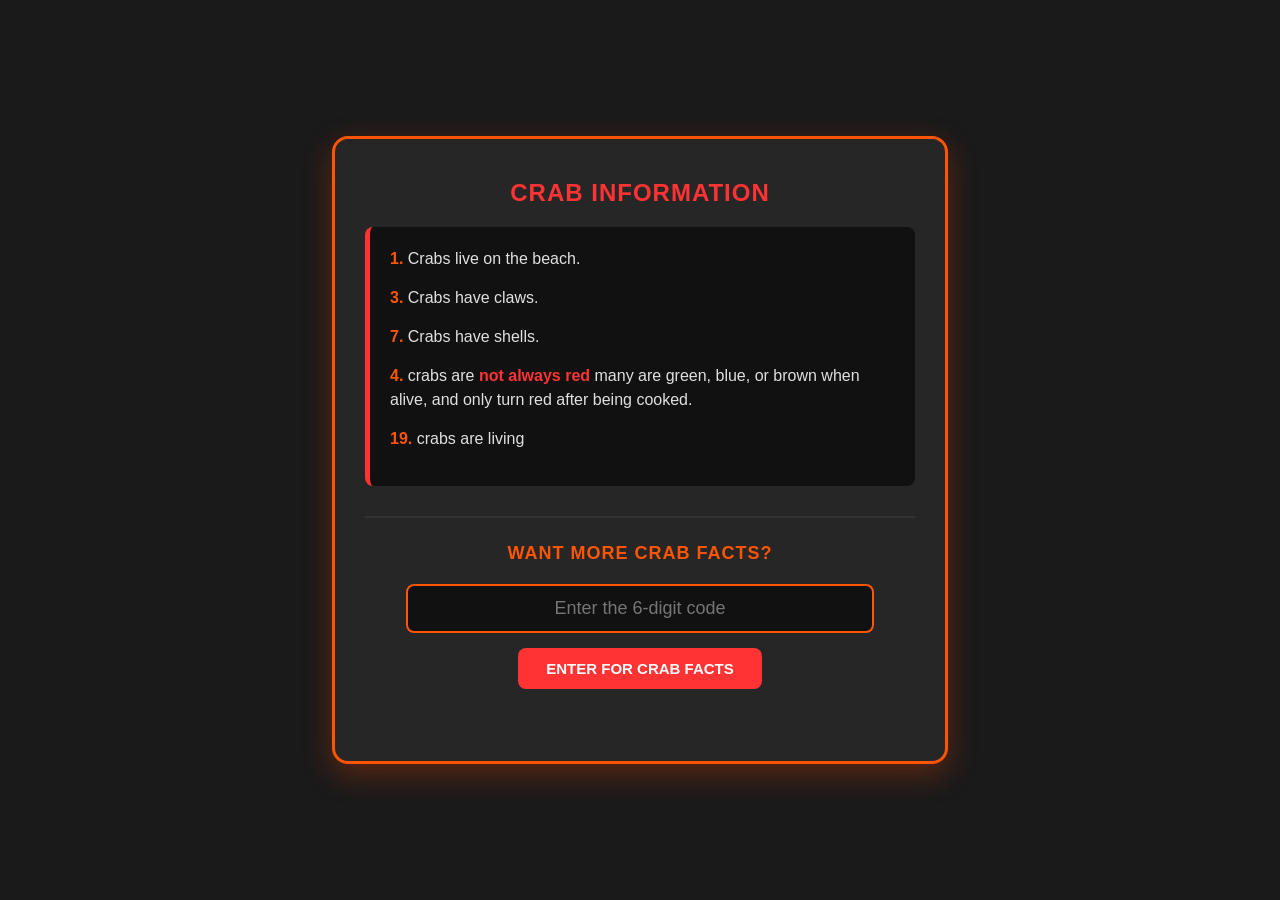
<file: index.html>
<!DOCTYPE html>
<html lang="en">
<head>
    <meta charset="UTF-8">
    <meta name="viewport" content="width=device-width, initial-scale=1.0">
    <title>Information on Crabs</title>
    <style>
       
        body {
            font-family: 'Segoe UI', Tahoma, Geneva, Verdana, sans-serif;
            background-color: #1a1a1a; 
            display: flex;
            justify-content: center;
            align-items: center;
            min-height: 100vh;
            margin: 0;
            padding: 20px;
            box-sizing: border-box;
        }

      
        .container {
            background-color: #262626;
            padding: 40px 30px;
            border-radius: 16px;
            border: 3px solid #ff5500;
            box-shadow: 0 10px 30px rgba(255, 68, 0, 0.3);
            text-align: center;
            max-width: 550px;
            width: 100%;
        }

       
        h2, h3 {
            color: #ff3333; 
            margin-top: 0;
            margin-bottom: 20px;
            text-transform: uppercase;
            letter-spacing: 1px;
        }

        h3 {
            font-size: 18px;
            color: #ff5500;
            margin-top: 25px;
        }

        
        .main-facts {
            text-align: left;
            background-color: #111;
            padding: 20px;
            border-left: 5px solid #ff3333;
            border-radius: 8px;
            margin-bottom: 30px;
        }

        .fact-item {
            margin-bottom: 15px;
            font-size: 16px;
            color: #e0e0e0;
            line-height: 1.5;
        }

        .fact-item strong {
            color: #ff5500; 
        }

        .fact-item em {
            color: #ff3333; 
            font-style: normal;
            font-weight: bold;
        }

        
        input[type="password"] {
            width: 80%;
            padding: 12px;
            font-size: 18px;
            background-color: #111;
            border: 2px solid #ff5500;
            border-radius: 8px;
            color: #fff;
            outline: none;
            text-align: center;
            transition: border-color 0.3s, box-shadow 0.3s;
        }

        input[type="password"]:focus {
            border-color: #ff3333;
            box-shadow: 0 0 10px rgba(255, 51, 51, 0.5);
        }

      
        .submit-btn {
            margin-top: 15px;
            background-color: #ff3333;
            color: white;
            border: none;
            padding: 12px 28px;
            font-size: 15px;
            font-weight: bold;
            text-transform: uppercase;
            border-radius: 8px;
            cursor: pointer;
            transition: background 0.2s;
        }

        .submit-btn:hover {
            background-color: #ff5500;
        }

       
        .error-msg {
            color: #ff3333;
            font-size: 14px;
            margin-top: 12px;
            height: 20px;
            font-weight: bold;
        }

       
        .secret-link {
            display: inline-block;
            margin-top: 15px;
            background-color: #ff5500; 
            color: #111;
            text-decoration: none;
            padding: 15px 30px;
            font-size: 18px;
            font-weight: bold;
            text-transform: uppercase;
            border-radius: 8px;
            box-shadow: 0 4px 15px rgba(255, 85, 0, 0.4);
            transition: background 0.2s, transform 0.1s;
        }

        .secret-link:hover {
            background-color: #ff3333;
            color: white;
        }

        
        .hidden {
            display: none;
        }
    </style>
</head>
<body>

    <div class="container">
        <h2> Crab Information </h2>
        <div class="main-facts">
            <div class="fact-item"><strong>1.</strong> Crabs live on the beach.</div>
            <div class="fact-item"><strong>3.</strong> Crabs have claws.</div>
            <div class="fact-item"><strong>7.</strong> Crabs have shells.</div>
            <div class="fact-item"><strong>4.</strong> crabs are <em>not always red</em> many are green, blue, or brown when alive, and only turn red after being cooked.</div>
            <div class="fact-item"><strong>19.</strong> crabs are living</div>
        </div>

        <hr style="border: 1px solid #333; margin: 20px 0;">

        <div id="lock-screen">
            <h3>Want More Crab Facts?</h3>
            <input type="password" id="code-input" placeholder="Enter the 6-digit code" maxlength="6">
            <br>
            <button class="submit-btn" onclick="checkCode()">Enter for crab facts</button>
            <div id="error" class="error-msg"></div>
        </div>

        <div id="secret-content" class="hidden">
            <h3 style="color: #00ff66;"> Yay!</h3>
            <a href="Crab.html" class="secret-link">More crab facts</a>
        </div>
    </div>

    <script>
        function checkCode() {
            const userInput = document.getElementById('code-input').value;
            const errorDiv = document.getElementById('error');
            const lockScreen = document.getElementById('lock-screen');
            const secretContent = document.getElementById('secret-content');

         
            const correctCode = "137419";

            if (userInput === correctCode) {
             
                lockScreen.classList.add('hidden');
                secretContent.classList.remove('hidden');
            } else {
                errorDiv.textContent = "a.";
                document.getElementById('code-input').value = ""; 
            }
        }

        
        document.getElementById('code-input').addEventListener('keypress', function(event) {
            if (event.key === 'Enter') {
                checkCode();
            }
        });
    </script>

</body>
</html>
</file>
